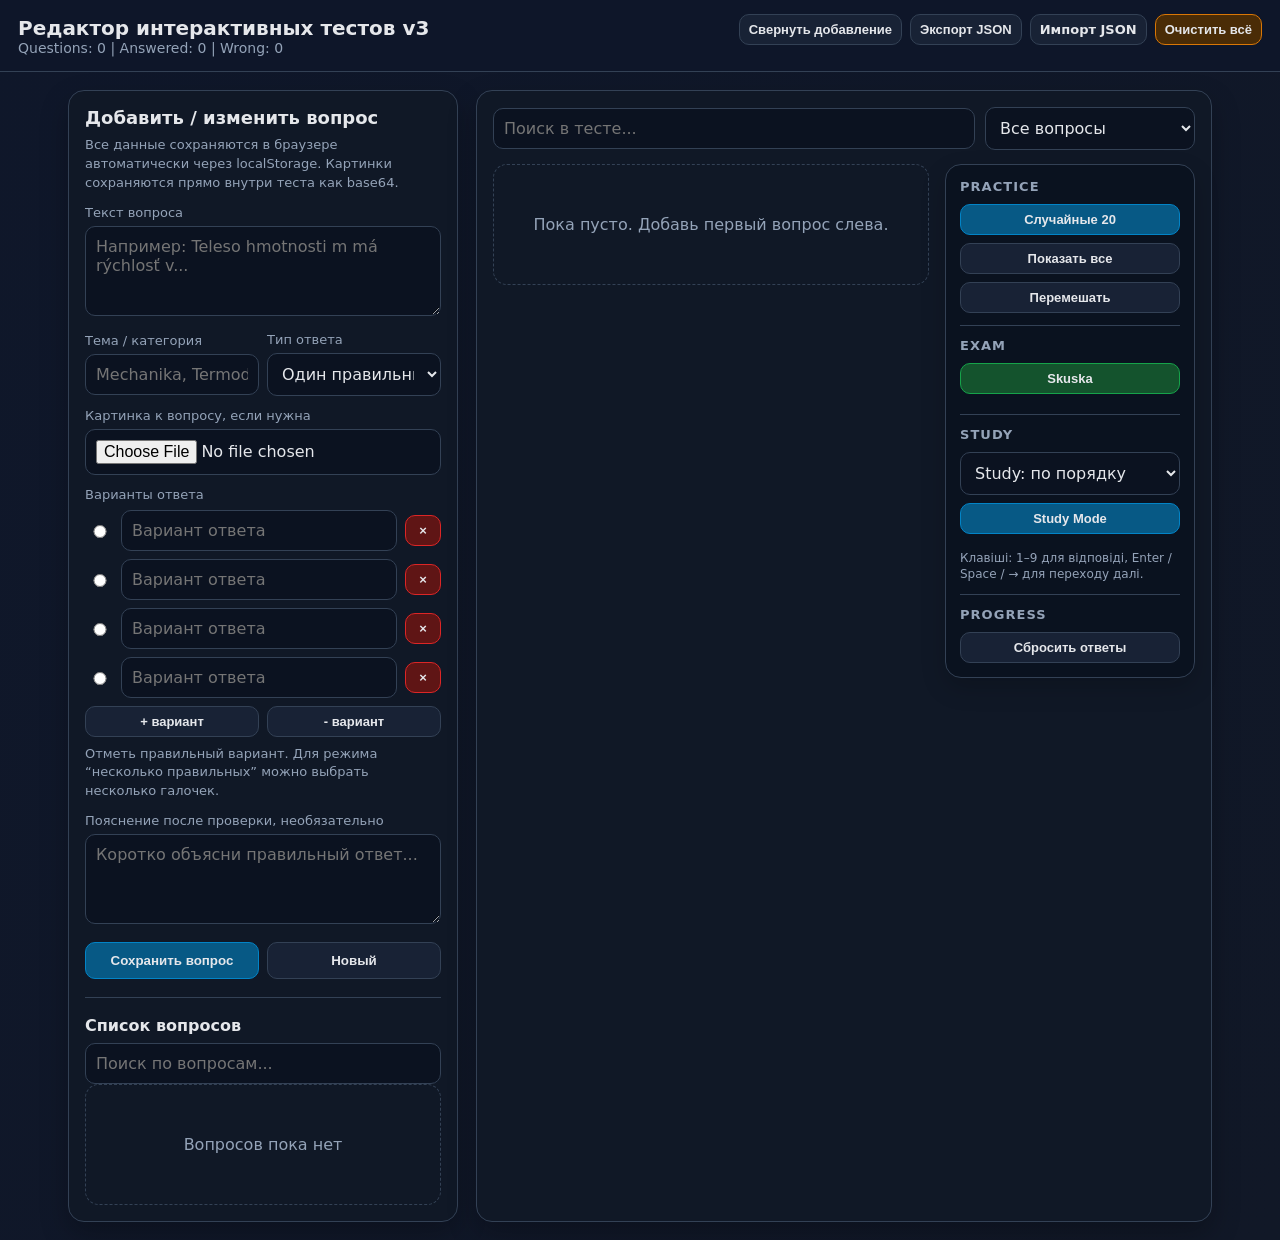
<file: index.html>
<!doctype html>
<html lang="ru">
<head>
<meta charset="utf-8" />
<meta name="viewport" content="width=device-width, initial-scale=1" />
<title>Редактор интерактивных тестов v3</title>
<style>
:root{--bg:#0f172a;--panel:#111827;--muted:#94a3b8;--text:#e5e7eb;--line:#334155;--accent:#38bdf8;--ok:#22c55e;--bad:#ef4444;--warn:#f59e0b}
*{box-sizing:border-box}body{margin:0;background:linear-gradient(120deg,#0f172a,#111827);color:var(--text);font-family:system-ui,-apple-system,Segoe UI,Roboto,Arial,sans-serif}
header{position:sticky;top:0;z-index:10;background:rgba(15,23,42,.92);backdrop-filter:blur(8px);border-bottom:1px solid var(--line);padding:14px 18px;display:flex;gap:12px;align-items:center;justify-content:space-between;flex-wrap:wrap}
h1{font-size:20px;margin:0}.stats{color:var(--muted);font-size:14px}.wrap{max-width:1180px;margin:0 auto;padding:18px;display:grid;grid-template-columns:390px 1fr;gap:18px}.card{background:rgba(17,24,39,.92);border:1px solid var(--line);border-radius:16px;padding:16px;box-shadow:0 12px 28px rgba(0,0,0,.25)}
label{display:block;font-size:13px;color:var(--muted);margin:12px 0 6px}input,textarea,select{width:100%;background:#0b1220;border:1px solid var(--line);border-radius:10px;color:var(--text);padding:10px;font:inherit}textarea{min-height:90px;resize:vertical}.row{display:flex;gap:8px;align-items:center}.row>*{flex:1}.btn{border:1px solid var(--line);background:#182235;color:var(--text);padding:10px 12px;border-radius:10px;cursor:pointer;font-weight:600}.btn:hover{border-color:var(--accent)}.btn.primary{background:#075985;border-color:#0284c7}.btn.ok{background:#14532d;border-color:#16a34a}.btn.bad{background:#5f1515;border-color:#dc2626}.btn.warn{background:#4a2c06;border-color:#d97706}.btn.small{padding:7px 9px;font-size:13px}.option{display:grid;grid-template-columns:28px 1fr 36px;gap:8px;align-items:center;margin:8px 0}.option input[type=checkbox],.option input[type=radio]{width:auto}.hint{font-size:13px;color:var(--muted);line-height:1.45}.preview-img,.q-img{max-width:100%;border:1px solid var(--line);border-radius:12px;margin-top:10px;background:#020617}.tools{display:flex;flex-wrap:wrap;gap:8px;margin-bottom:12px}.question{border:1px solid var(--line);border-radius:14px;padding:14px;margin:12px 0;background:#0b1220}.q-head{display:flex;justify-content:space-between;gap:12px;align-items:flex-start}.q-title{font-weight:700}.q-meta{font-size:12px;color:var(--muted);margin-top:4px}.answer{display:block;width:100%;text-align:left;margin:8px 0;padding:10px;border-radius:10px;border:1px solid var(--line);background:#111827;color:var(--text);cursor:pointer}.answer.selected{border-color:var(--accent);background:#0c4a6e}.answer.correct{border-color:var(--ok);background:#064e3b}.answer.wrong{border-color:var(--bad);background:#4c0519}.feedback{margin-top:10px;font-weight:700}.feedback.ok{color:var(--ok)}.feedback.bad{color:var(--bad)}.empty{text-align:center;color:var(--muted);padding:50px 10px;border:1px dashed var(--line);border-radius:14px}.list-item{padding:10px;border:1px solid var(--line);border-radius:10px;margin:8px 0;background:#0b1220;cursor:pointer}.list-item:hover{border-color:var(--accent)}.list-item.active{border-color:var(--accent);background:#0c4a6e}.hidden{display:none!important}.wrap.editor-collapsed{grid-template-columns:1fr}.wrap.editor-collapsed #editorPanel{display:none}.subset-info{font-size:13px;color:var(--warn);margin:0 0 10px}.study-progress{height:12px;background:#0b1220;border:1px solid var(--line);border-radius:999px;overflow:hidden;margin:10px 0}.study-progress-fill{height:100%;background:var(--ok);width:0%}.quiz-topbar{display:flex;gap:10px;align-items:center;margin-bottom:14px}.quiz-topbar input{flex:1;min-width:180px}.quiz-topbar select{flex:0 0 210px}.quiz-shell{display:grid;grid-template-columns:minmax(0,1fr) 250px;gap:16px;align-items:start}.quiz-area{min-width:0}.control-panel{position:sticky;top:84px;background:rgba(11,18,32,.96);border:1px solid var(--line);border-radius:16px;padding:14px;box-shadow:0 10px 24px rgba(0,0,0,.18)}.control-title{font-size:13px;text-transform:uppercase;letter-spacing:.08em;color:var(--muted);font-weight:800;margin:0 0 10px}.control-group{border-top:1px solid var(--line);padding-top:12px;margin-top:12px}.control-group:first-child{border-top:0;padding-top:0;margin-top:0}.control-panel .btn,.control-panel select{width:100%;margin:0 0 8px}.control-panel .btn:last-child,.control-panel select:last-child{margin-bottom:0}.control-help{font-size:12px;color:var(--muted);line-height:1.35;margin-top:8px}.danger{color:#fecaca}.oktxt{color:#bbf7d0}@media(max-width:1050px){.quiz-shell{grid-template-columns:1fr}.control-panel{position:static;order:-1}.control-panel .control-group{display:grid;grid-template-columns:repeat(2,minmax(0,1fr));gap:8px;border-top:1px solid var(--line);padding-top:12px}.control-panel .control-title{grid-column:1/-1}.control-panel .btn,.control-panel select{margin:0}.control-help{grid-column:1/-1}}@media(max-width:900px){.wrap{grid-template-columns:1fr}header{position:static}.quiz-topbar{flex-direction:column;align-items:stretch}.quiz-topbar select{flex:auto}.control-panel{top:auto}}@media(max-width:560px){.control-panel .control-group{grid-template-columns:1fr}}
</style>
</head>
<body>
<header>
  <div><h1>Редактор интерактивных тестов v3</h1><div class="stats" id="stats">Вопросов: 0</div></div>
  <div class="tools">
    <button class="btn small" id="toggleEditorBtn">Свернуть добавление</button>
    <button class="btn small" id="exportBtn">Экспорт JSON</button>
    <label class="btn small" for="importFile" style="margin:0">Импорт JSON</label><input id="importFile" type="file" accept="application/json" class="hidden">
    <button class="btn small warn" id="clearAllBtn">Очистить всё</button>
  </div>
</header>

<div class="wrap" id="layoutWrap">
  <section class="card" id="editorPanel">
    <h2 style="margin:0 0 8px;font-size:18px">Добавить / изменить вопрос</h2>
    <div class="hint">Все данные сохраняются в браузере автоматически через localStorage. Картинки сохраняются прямо внутри теста как base64.</div>

    <input type="hidden" id="editId">
    <label>Текст вопроса</label>
    <textarea id="questionText" placeholder="Например: Teleso hmotnosti m má rýchlosť v..."></textarea>

    <div class="row">
      <div><label>Тема / категория</label><input id="category" placeholder="Mechanika, Termodynamika..."></div>
      <div><label>Тип ответа</label><select id="answerType"><option value="single">Один правильный</option><option value="multiple">Несколько правильных</option></select></div>
    </div>

    <label>Картинка к вопросу, если нужна</label>
    <input id="imageInput" type="file" accept="image/*">
    <img id="imagePreview" class="preview-img hidden" alt="preview">
    <button class="btn small bad hidden" id="removeImageBtn" type="button">Удалить картинку</button>

    <label>Варианты ответа</label>
    <div id="optionsBox"></div>
    <div class="row">
      <button class="btn small" id="addOptionBtn" type="button">+ вариант</button>
      <button class="btn small" id="removeOptionBtn" type="button">- вариант</button>
    </div>
    <div class="hint" style="margin-top:8px">Отметь правильный вариант. Для режима “несколько правильных” можно выбрать несколько галочек.</div>

    <label>Пояснение после проверки, необязательно</label>
    <textarea id="explanation" placeholder="Коротко объясни правильный ответ..."></textarea>

    <div class="row" style="margin-top:14px">
      <button class="btn primary" id="saveBtn" type="button">Сохранить вопрос</button>
      <button class="btn" id="resetFormBtn" type="button">Новый</button>
    </div>
    <div id="formMsg" class="hint" style="margin-top:10px"></div>

    <hr style="border:0;border-top:1px solid var(--line);margin:18px 0">
    <h3 style="margin:0 0 8px;font-size:16px">Список вопросов</h3>
    <input id="listSearch" placeholder="Поиск по вопросам...">
    <div id="questionList"></div>
  </section>

  <main class="card">
    <div class="quiz-topbar">
      <input id="search" placeholder="Поиск в тесте...">
      <select id="mode"><option value="all">Все вопросы</option><option value="images">Только с картинками</option><option value="unanswered">Без ответа</option><option value="wrong">Ошибки</option></select>
    </div>

    <div class="quiz-shell">
      <section class="quiz-area">
        <div id="subsetInfo" class="subset-info hidden"></div>
        <div id="quiz"></div>
      </section>

      <aside class="control-panel" aria-label="Панель управления тестом">
        <div class="control-group">
          <div class="control-title">Practice</div>
          <button class="btn small primary" id="random20Btn">Случайные 20</button>
          <button class="btn small" id="showAllBtn">Показать все</button>
          <button class="btn small" id="shuffleBtn">Перемешать</button>
        </div>

        <div class="control-group">
          <div class="control-title">Exam</div>
          <button class="btn small ok" id="examBtn">Skuska</button>
          <button class="btn small bad hidden" id="finishExamBtn">Завершить скушку</button>
        </div>

        <div class="control-group">
          <div class="control-title">Study</div>
          <select id="studyOrder"><option value="order">Study: по порядку</option><option value="random">Study: рандом</option></select>
          <button class="btn small primary" id="studyBtn">Study Mode</button>
          <button class="btn small bad hidden" id="exitStudyBtn">Выйти из Study</button>
          <div class="control-help">Клавіші: 1–9 для відповіді, Enter / Space / → для переходу далі.</div>
        </div>

        <div class="control-group">
          <div class="control-title">Progress</div>
          <button class="btn small" id="resetProgressBtn">Сбросить ответы</button>
        </div>
      </aside>
    </div>
  </main>
</div>

<script>
const STORAGE_KEY='customQuizBuilder_v1';
const STUDY_STORAGE_KEY='customQuizBuilder_study_v1';
let state={questions:[], progress:{}};
let imageData='';
let order=[];
let randomSubset=null;
let optionOrder={};
let examMode=false;
let examFinished=false;
let examIds=[];
let examProgress={};
let examEndTime=0;
let examTimer=null;
let studyMode=false;
let studyIds=[];
let studyBlocks=[];
let studyBlockIndex=0;
let studyQueue=[];
let studyRetry=[];
let studyCurrentId=null;
let studySelected={};
let studyAnsweredWrong=false;
let studyAnswered=false;
let studyLastCorrect=false;
let studyFinished=false;
let studyMastered=new Set();
const $=id=>document.getElementById(id);
function uid(){return 'q_'+Date.now().toString(36)+'_'+Math.random().toString(36).slice(2,8)}
function saveState(){localStorage.setItem(STORAGE_KEY,JSON.stringify(state));updateStats();}
function loadState(){try{const raw=localStorage.getItem(STORAGE_KEY);if(raw)state=JSON.parse(raw)}catch(e){state={questions:[],progress:{}}}}
function esc(s){return String(s||'').replace(/[&<>"']/g,m=>({'&':'&amp;','<':'&lt;','>':'&gt;','"':'&quot;',"'":'&#39;'}[m]))}
function updateStats(){const total=state.questions.length;const answered=Object.keys(state.progress||{}).length;const wrong=Object.values(state.progress||{}).filter(p=>p&&p.correct===false).length;$('stats').textContent=`Questions: ${total} | Answered: ${answered} | Wrong: ${wrong}`}
function initOptions(n=4){$('optionsBox').innerHTML='';for(let i=0;i<n;i++)addOption('',false)}
function addOption(text='',checked=false){const type=$('answerType').value==='single'?'radio':'checkbox';const name='correctOption';const div=document.createElement('div');div.className='option';div.innerHTML=`<input type="${type}" name="${name}" ${checked?'checked':''}><input class="optText" placeholder="Вариант ответа" value="${esc(text)}"><button class="btn small bad" type="button">×</button>`;div.querySelector('button').onclick=()=>{if($('optionsBox').children.length>2)div.remove()};$('optionsBox').appendChild(div)}
function rebuildCorrectInputs(){const old=[...document.querySelectorAll('#optionsBox .option')].map(o=>({text:o.querySelector('.optText').value,checked:o.querySelector('input[type=radio],input[type=checkbox]').checked}));$('optionsBox').innerHTML='';old.forEach((o,i)=>addOption(o.text,$('answerType').value==='single'? (old.findIndex(x=>x.checked)===i):o.checked));}
$('answerType').addEventListener('change',rebuildCorrectInputs);
$('addOptionBtn').onclick=()=>addOption();
$('removeOptionBtn').onclick=()=>{if($('optionsBox').children.length>2)$('optionsBox').lastElementChild.remove()};
$('imageInput').onchange=e=>{const file=e.target.files[0];if(!file)return;const reader=new FileReader();reader.onload=()=>{imageData=reader.result;$('imagePreview').src=imageData;$('imagePreview').classList.remove('hidden');$('removeImageBtn').classList.remove('hidden')};reader.readAsDataURL(file)};
$('removeImageBtn').onclick=()=>{imageData='';$('imageInput').value='';$('imagePreview').src='';$('imagePreview').classList.add('hidden');$('removeImageBtn').classList.add('hidden')};
function resetForm(){ $('editId').value=''; $('questionText').value=''; $('category').value=''; $('answerType').value='single'; $('explanation').value=''; imageData=''; $('imageInput').value=''; $('imagePreview').classList.add('hidden'); $('removeImageBtn').classList.add('hidden'); initOptions(4); $('formMsg').textContent='';}
$('resetFormBtn').onclick=resetForm;
function collectForm(){const text=$('questionText').value.trim();const options=[...document.querySelectorAll('#optionsBox .option')].map((o,i)=>({text:o.querySelector('.optText').value.trim(),correct:o.querySelector('input[type=radio],input[type=checkbox]').checked})).filter(o=>o.text);const correctCount=options.filter(o=>o.correct).length;if(!text)return {error:'Напиши текст вопроса.'};if(options.length<2)return {error:'Минимум 2 варианта ответа.'};if(correctCount<1)return {error:'Отметь хотя бы один правильный ответ.'};if($('answerType').value==='single'&&correctCount!==1)return {error:'Для режима одного ответа должен быть ровно 1 правильный вариант.'};return {id:$('editId').value||uid(),text,category:$('category').value.trim(),type:$('answerType').value,image:imageData,options,explanation:$('explanation').value.trim()}}
$('saveBtn').onclick=()=>{const q=collectForm();if(q.error){$('formMsg').innerHTML='<span class="danger">'+esc(q.error)+'</span>';return}const idx=state.questions.findIndex(x=>x.id===q.id);if(idx>=0)state.questions[idx]=q;else state.questions.push(q);saveState();resetForm();renderAll();$('formMsg').innerHTML='<span class="oktxt">Сохранено.</span>'};
function editQuestion(id){const q=state.questions.find(x=>x.id===id);if(!q)return;$('editId').value=q.id;$('questionText').value=q.text;$('category').value=q.category||'';$('answerType').value=q.type||'single';$('explanation').value=q.explanation||'';imageData=q.image||'';if(imageData){$('imagePreview').src=imageData;$('imagePreview').classList.remove('hidden');$('removeImageBtn').classList.remove('hidden')}else{$('imagePreview').classList.add('hidden');$('removeImageBtn').classList.add('hidden')}$('optionsBox').innerHTML='';q.options.forEach(o=>addOption(o.text,o.correct));window.scrollTo({top:0,behavior:'smooth'})}
function deleteQuestion(id){if(!confirm('Удалить вопрос?'))return;state.questions=state.questions.filter(q=>q.id!==id);delete state.progress[id];saveState();renderAll()}
function renderList(){const term=$('listSearch').value.toLowerCase().trim();let arr=state.questions.filter(q=>!term||q.text.toLowerCase().includes(term)||(q.category||'').toLowerCase().includes(term));$('questionList').innerHTML=arr.length?arr.map((q,i)=>`<div class="list-item ${$('editId').value===q.id?'active':''}" onclick="editQuestion('${q.id}')"><b>${i+1}. ${esc(q.text).slice(0,70)}${q.text.length>70?'...':''}</b><div class="q-meta">${esc(q.category||'Без категории')} · ${q.type==='multiple'?'несколько':'один'} ответ · ${q.image?'с картинкой':'без картинки'}</div><button class="btn small bad" onclick="event.stopPropagation();deleteQuestion('${q.id}')">Удалить</button></div>`).join(''):'<div class="empty">Вопросов пока нет</div>'}
$('listSearch').oninput=renderList;
function filteredQuestions(){const term=$('search').value.toLowerCase().trim();const mode=$('mode').value;let arr=[...state.questions];if(randomSubset)arr=arr.filter(q=>randomSubset.includes(q.id));if(order.length){const pos=new Map(order.map((id,i)=>[id,i]));arr.sort((a,b)=>(pos.get(a.id)??999999)-(pos.get(b.id)??999999))}if(term)arr=arr.filter(q=>q.text.toLowerCase().includes(term)||(q.category||'').toLowerCase().includes(term)||q.options.some(o=>o.text.toLowerCase().includes(term)));if(mode==='images')arr=arr.filter(q=>q.image);if(mode==='unanswered')arr=arr.filter(q=>!state.progress[q.id]);if(mode==='wrong')arr=arr.filter(q=>state.progress[q.id]&&state.progress[q.id].correct===false);return arr}
function isCorrect(q,selected){const good=q.options.map((o,i)=>o.correct?i:null).filter(i=>i!==null).sort().join(',');const got=[...selected].sort().join(',');return good===got}
function shuffledIndexes(length){return Array.from({length},(_,i)=>i).sort(()=>Math.random()-.5)}
function shuffleOptionsFor(ids){optionOrder={};ids.forEach(id=>{const q=state.questions.find(x=>x.id===id);if(q)optionOrder[id]=shuffledIndexes(q.options.length)})}


function stopExam(){
  examMode=false;examFinished=false;examIds=[];examProgress={};
  if(examTimer)clearInterval(examTimer);
  $('finishExamBtn').classList.add('hidden');
  $('examBtn').textContent='Skuska';
}
function stopStudy(){
  if(studyMode&&!studyFinished)saveStudySession();
  studyMode=false;
  $('exitStudyBtn').classList.add('hidden');
}
function clearStudySession(){localStorage.removeItem(STUDY_STORAGE_KEY)}
function saveStudySession(){
  if(!studyIds.length||studyFinished)return;
  const data={
    studyIds,studyBlocks,studyBlockIndex,studyQueue,studyRetry,studyCurrentId,studySelected,
    studyAnsweredWrong,studyAnswered,studyLastCorrect,studyMastered:[...studyMastered],optionOrder,
    orderValue:$('studyOrder')?$('studyOrder').value:'order',savedAt:Date.now()
  };
  localStorage.setItem(STUDY_STORAGE_KEY,JSON.stringify(data));
}
function loadStudySession(){
  try{
    const raw=localStorage.getItem(STUDY_STORAGE_KEY);if(!raw)return false;
    const data=JSON.parse(raw);
    if(!data.studyIds||!data.studyIds.length)return false;
    const existing=new Set(state.questions.map(q=>q.id));
    if(!data.studyIds.every(id=>existing.has(id)))return false;
    studyIds=data.studyIds||[];studyBlocks=data.studyBlocks||chunk(studyIds,7);studyBlockIndex=data.studyBlockIndex||0;
    studyQueue=data.studyQueue||[];studyRetry=data.studyRetry||[];studyCurrentId=data.studyCurrentId||null;studySelected=data.studySelected||{};
    studyAnsweredWrong=!!data.studyAnsweredWrong;studyAnswered=!!data.studyAnswered;studyLastCorrect=!!data.studyLastCorrect;studyFinished=false;
    studyMastered=new Set(data.studyMastered||[]);optionOrder=data.optionOrder||{};
    if($('studyOrder')&&data.orderValue)$('studyOrder').value=data.orderValue;
    return true;
  }catch(e){return false}
}
function resetStudyVars(){
  studyMode=false;studyIds=[];studyBlocks=[];studyBlockIndex=0;studyQueue=[];studyRetry=[];studyCurrentId=null;studySelected={};
  studyAnsweredWrong=false;studyAnswered=false;studyLastCorrect=false;studyFinished=false;studyMastered=new Set();
}
function chunk(arr,size){const out=[];for(let i=0;i<arr.length;i+=size)out.push(arr.slice(i,i+size));return out}
function startStudy(forceNew=false){
  if(!state.questions.length){alert('Сначала добавь вопросы.');return}
  stopExam();
  randomSubset=null;order=[];
  if(!forceNew&&loadStudySession()){
    studyMode=true;studyFinished=false;$('search').value='';$('mode').value='all';$('exitStudyBtn').classList.remove('hidden');renderQuiz();return;
  }
  clearStudySession();optionOrder={};
  const base=state.questions.map(q=>q.id);
  studyIds=$('studyOrder').value==='random'?[...base].sort(()=>Math.random()-.5):base;
  studyBlocks=chunk(studyIds,7);
  studyBlockIndex=0;
  studyMastered=new Set();
  studySelected={};
  studyAnsweredWrong=false;studyAnswered=false;studyLastCorrect=false;studyFinished=false;
  studyMode=true;
  $('search').value='';
  $('mode').value='all';
  $('exitStudyBtn').classList.remove('hidden');
  startStudyBlock();
}
function startStudyBlock(){
  studyQueue=[...(studyBlocks[studyBlockIndex]||[])];
  studyRetry=[];
  nextStudyQuestion();
}
function nextStudyQuestion(){
  if(!studyMode)return;
  if(studyCurrentId&&studyAnswered&&studyLastCorrect)studyMastered.add(studyCurrentId);
  if(studyQueue.length===0){
    if(studyRetry.length>0){studyQueue=[...studyRetry];studyRetry=[];}
    else{
      studyBlockIndex++;
      if(studyBlockIndex>=studyBlocks.length){renderStudyFinished();return}
      startStudyBlock();return;
    }
  }
  studyCurrentId=studyQueue.shift();
  const q=state.questions.find(x=>x.id===studyCurrentId);
  if(q&&!optionOrder[q.id])optionOrder[q.id]=shuffledIndexes(q.options.length);
  studySelected[studyCurrentId]=[];
  studyAnsweredWrong=false;studyAnswered=false;studyLastCorrect=false;
  saveStudySession();
  renderQuiz();
}
function chooseStudy(qid,idx){
  const q=state.questions.find(x=>x.id===qid);if(!q||studyAnswered)return;
  let selected=new Set(studySelected[qid]||[]);
  if(q.type==='single'){
    selected=new Set([idx]);studySelected[qid]=[...selected];
    studyLastCorrect=isCorrect(q,selected);studyAnswered=true;studyAnsweredWrong=!studyLastCorrect;
    if(!studyLastCorrect&&!studyRetry.includes(qid))studyRetry.push(qid);
    saveStudySession();renderQuiz();
  }else{
    selected.has(idx)?selected.delete(idx):selected.add(idx);
    studySelected[qid]=[...selected];saveStudySession();renderQuiz();
  }
}
function checkStudyMultiple(qid){
  const q=state.questions.find(x=>x.id===qid);if(!q||studyAnswered)return;
  const selected=new Set(studySelected[qid]||[]);
  if(selected.size===0){alert('Выбери хотя бы один вариант.');return}
  studyLastCorrect=isCorrect(q,selected);studyAnswered=true;studyAnsweredWrong=!studyLastCorrect;
  if(!studyLastCorrect&&!studyRetry.includes(qid))studyRetry.push(qid);
  saveStudySession();renderQuiz();
}
function renderStudyFinished(){
  studyFinished=true;clearStudySession();
  $('subsetInfo').classList.remove('hidden');
  $('subsetInfo').innerHTML=`Study Mode finished: 100% mastered (${studyIds.length}/${studyIds.length}).`;
  $('quiz').innerHTML=`<div class="question"><div class="q-title">Готово ✅</div><div class="q-meta">Все вопросы пройдены правильно. Ошибочные вопросы внутри каждого блока повторялись до правильного ответа.</div><button class="btn small primary" onclick="startStudy(true)">Начать заново</button> <button class="btn small" onclick="showAllNormal()">Вернуться к тесту</button></div>`;
}
function renderStudy(){
  const q=state.questions.find(x=>x.id===studyCurrentId);
  if(!q){renderStudyFinished();return}
  const mastered=studyMastered.size;
  const percent=studyIds.length?Math.round(mastered/studyIds.length*100):0;
  const blockTotal=studyBlocks[studyBlockIndex]?.length||0;
  const blockDone=blockTotal-studyQueue.length-(studyCurrentId?1:0);
  $('subsetInfo').classList.remove('hidden');
  $('subsetInfo').innerHTML=`Study Mode · Block ${studyBlockIndex+1}/${studyBlocks.length} · progress ${percent}% (${mastered}/${studyIds.length})<div class="study-progress"><div class="study-progress-fill" style="width:${percent}%"></div></div>`;
  const selected=new Set(studySelected[q.id]||[]);
  const checked=studyAnswered;
  const optionButtons=(optionOrder[q.id]||q.options.map((_,i)=>i)).map(i=>{
    const o=q.options[i];
    let cls='answer';
    if(selected.has(i))cls+=' selected';
    if(checked&&o.correct)cls+=' correct';
    if(checked&&selected.has(i)&&!o.correct)cls+=' wrong';
    return `<button class="${cls}" onclick="chooseStudy('${q.id}',${i})" ${checked?'disabled style="cursor:default"':''}>${q.type==='multiple'?(selected.has(i)?'☑':'☐'):(selected.has(i)?'◉':'○')} ${esc(o.text)}</button>`;
  }).join('');
  const correctTexts=q.options.filter(o=>o.correct).map(o=>esc(o.text)).join('; ');
  $('quiz').innerHTML=`<article class="question"><div class="q-head"><div><div class="q-title">${esc(q.text)}</div><div class="q-meta">Question in block: ${Math.min(blockDone+1,blockTotal)}/${blockTotal} · ${q.type==='multiple'?'multiple correct':'one correct'}</div></div></div>${q.image?`<img class="q-img" src="${q.image}" alt="question image">`:''}<div>${optionButtons}</div>${q.type==='multiple'&&!checked?`<button class="btn small ok" onclick="checkStudyMultiple('${q.id}')">Проверить выбранные</button>`:''}${checked?`<div class="feedback ${studyLastCorrect?'ok':'bad'}">${studyLastCorrect?'Правильно ✅':'Неправильно ❌ Правильный ответ: '+correctTexts}</div>${q.explanation?`<div class="hint">${esc(q.explanation)}</div>`:''}<button class="btn small primary" onclick="nextStudyQuestion()">Следующий вопрос →</button><div class="hint" style="margin-top:8px">Можна натиснути Enter, Space або →</div>`:''}</article>`;
  updateStats();
}
function showAllNormal(){
  stopStudy();stopExam();randomSubset=null;order=[];optionOrder={};$('search').value='';$('mode').value='all';renderQuiz();
}

function formatTime(ms){
  const total=Math.max(0,Math.ceil(ms/1000));
  const m=Math.floor(total/60);
  const sec=total%60;
  return `${String(m).padStart(2,'0')}:${String(sec).padStart(2,'0')}`;
}
function updateExamTimer(){
  if(!examMode||examFinished)return;
  const left=examEndTime-Date.now();
  $('subsetInfo').classList.remove('hidden');
  $('subsetInfo').innerHTML=`Skuska start: 20 questions · time left: ${formatTime(left)}. Result will be available only at the end.`;
  if(left<=0)finishExam(true);
}
function startExam(){
  stopStudy();
  if(!state.questions.length){alert('Сначала добавь вопросы.');return}
  const ids=state.questions.map(q=>q.id).sort(()=>Math.random()-.5).slice(0,Math.min(20,state.questions.length));
  examMode=true;
  examFinished=false;
  examIds=ids;
  examProgress={};
  randomSubset=ids;
  order=[...ids].sort(()=>Math.random()-.5);
  shuffleOptionsFor(ids);
  examEndTime=Date.now()+40*60*1000;
  $('search').value='';
  $('mode').value='all';
  $('finishExamBtn').classList.remove('hidden');
  $('examBtn').textContent='New Skuska';
  if(examTimer)clearInterval(examTimer);
  examTimer=setInterval(updateExamTimer,1000);
  updateExamTimer();
  renderQuiz();
}
function finishExam(auto=false){
  if(!examMode||examFinished)return;
  examFinished=true;
  if(examTimer)clearInterval(examTimer);
  examIds.forEach(id=>{
    const q=state.questions.find(x=>x.id===id);
    const selected=new Set((examProgress[id]&&examProgress[id].selected)||[]);
    examProgress[id]={selected:[...selected],correct:q?isCorrect(q,selected):false};
  });
  $('finishExamBtn').classList.add('hidden');
  $('examBtn').textContent='Skuska';
  renderQuiz();
  const correct=Object.values(examProgress).filter(p=>p.correct).length;
  $('subsetInfo').classList.remove('hidden');
  $('subsetInfo').innerHTML=`${auto?'Time is up. ':''}Exam finished: ${correct} out of ${examIds.length} correct. See below for correct answers and mistakes.`;
}

function choose(qid,idx){
  const q=state.questions.find(x=>x.id===qid);
  if(!q)return;

  if(examMode&&!examFinished){
    let selected=new Set((examProgress[qid]&&examProgress[qid].selected)||[]);
    if(q.type==='single')selected=new Set([idx]);
    else selected.has(idx)?selected.delete(idx):selected.add(idx);
    examProgress[qid]={selected:[...selected]};
    renderQuiz();
    return;
  }

  let selected=new Set((state.progress[qid]&&state.progress[qid].selected)||[]);

  if(q.type==='single'){
    selected=new Set([idx]);
    state.progress[qid]={selected:[...selected],correct:isCorrect(q,selected)};
  }else{
    selected.has(idx)?selected.delete(idx):selected.add(idx);
    // Для вопросов с несколькими правильными ответами выбор НЕ проверяется автоматически.
    // Проверка запускается только кнопкой «Проверить выбранные».
    state.progress[qid]={selected:[...selected]};
  }

  saveState();
  renderQuiz();
}
function checkMultiple(qid){
  if(examMode&&!examFinished)return;
  const q=state.questions.find(x=>x.id===qid);
  if(!q)return;
  let selected=new Set((state.progress[qid]&&state.progress[qid].selected)||[]);
  if(selected.size===0){
    alert('Выбери хотя бы один вариант.');
    return;
  }
  state.progress[qid]={selected:[...selected],correct:isCorrect(q,selected)};
  saveState();
  renderQuiz();
}
function renderQuiz(){
  if(studyMode){renderStudy();return}
  const arr=filteredQuestions();
  if(examMode&&!examFinished)updateExamTimer();
  else if(!examMode){
    $('subsetInfo').classList.toggle('hidden',!randomSubset);
    $('subsetInfo').textContent=randomSubset?`Активен случайный тест: ${randomSubset.length} вопросов из ${state.questions.length}.`:'';
  }
  if(!arr.length){$('quiz').innerHTML='<div class="empty">Пока пусто. Добавь первый вопрос слева.</div>';updateStats();return}
  $('quiz').innerHTML=arr.map((q,n)=>{
    const p=examMode?(examProgress[q.id]||{}):state.progress[q.id];
    const selected=new Set((p&&p.selected)||[]);
    const checked=examMode?examFinished:(p&&typeof p.correct==='boolean');
    const editButtons=examMode?'':`<div class="row" style="flex:0 0 auto"><button class="btn small" onclick="editQuestion('${q.id}')">Ред.</button><button class="btn small bad" onclick="deleteQuestion('${q.id}')">Удал.</button></div>`;
    const optionButtons=(optionOrder[q.id]||q.options.map((_,i)=>i)).map(i=>{
      const o=q.options[i];
      let cls='answer';
      if(selected.has(i))cls+=' selected';
      if(checked&&o.correct)cls+=' correct';
      if(checked&&selected.has(i)&&!o.correct)cls+=' wrong';
      return `<button class="${cls}" onclick="choose('${q.id}',${i})">${q.type==='multiple'?(selected.has(i)?'☑':'☐'):(selected.has(i)?'◉':'○')} ${esc(o.text)}</button>`;
    }).join('');
    const multipleCheck=(!examMode&&q.type==='multiple')?`<button class="btn small ok" onclick="checkMultiple('${q.id}')">Проверить выбранные</button>`:'';
    const feedback=checked?`<div class="feedback ${p.correct?'ok':'bad'}">${p.correct?'Correct':'Wrong'}</div>`:'';
    const explanation=checked&&q.explanation?`<div class="hint">${esc(q.explanation)}</div>`:'';
    return `<article class="question"><div class="q-head"><div><div class="q-title">${n+1}. ${esc(q.text)}</div><div class="q-meta">${esc(q.category||'No category')} · ${q.type==='multiple'?'multiple correct':'one correct'}${q.image?' · image':''}</div></div>${editButtons}</div>${q.image?`<img class="q-img" src="${q.image}" alt="question image">`:''}<div>${optionButtons}</div>${multipleCheck}${feedback}${explanation}</article>`;
  }).join('');
  if(examMode&&examFinished){
    const correct=Object.values(examProgress).filter(p=>p.correct).length;
    $('quiz').innerHTML=`<div class="question"><div class="q-title">Skuska Result: ${correct} / ${examIds.length}</div><div class="q-meta">Green indicates correct answers, red indicates your mistakes.</div></div>`+$('quiz').innerHTML;
  }
  updateStats();
}
function renderAll(){renderList();renderQuiz();updateStats()}
$('search').oninput=renderQuiz;$('mode').onchange=renderQuiz;

$('random20Btn').onclick=()=>{
  if(!state.questions.length){alert('Сначала добавь вопросы.');return}
  const ids=state.questions.map(q=>q.id).sort(()=>Math.random()-.5).slice(0,Math.min(20,state.questions.length));
  randomSubset=ids;
  order=[...ids].sort(()=>Math.random()-.5);
  shuffleOptionsFor(ids);
  $('search').value='';
  $('mode').value='all';
  renderQuiz();
};
$('showAllBtn').onclick=showAllNormal;
$('toggleEditorBtn').onclick=()=>{
  const wrap=$('layoutWrap');
  const collapsed=wrap.classList.toggle('editor-collapsed');
  $('toggleEditorBtn').textContent=collapsed?'Show addition':'Collapse addition';
};
$('shuffleBtn').onclick=()=>{const base=randomSubset||state.questions.map(q=>q.id);order=[...base].sort(()=>Math.random()-.5);shuffleOptionsFor(base);renderQuiz()};
$('examBtn').onclick=startExam;
$('studyBtn').onclick=()=>startStudy(false);
$('exitStudyBtn').onclick=showAllNormal;
$('finishExamBtn').onclick=()=>finishExam(false);
$('resetProgressBtn').onclick=()=>{if(confirm('Сбросить все ответы?')){state.progress={};saveState();renderQuiz()}};
$('clearAllBtn').onclick=()=>{if(confirm('Удалить все вопросы и ответы?')){state={questions:[],progress:{}};order=[];randomSubset=null;optionOrder={};examMode=false;examFinished=false;examIds=[];examProgress={};clearStudySession();resetStudyVars();$('exitStudyBtn').classList.add('hidden');if(examTimer)clearInterval(examTimer);saveState();resetForm();renderAll()}};
$('exportBtn').onclick=()=>{const blob=new Blob([JSON.stringify(state.questions,null,2)],{type:'application/json'});const a=document.createElement('a');a.href=URL.createObjectURL(blob);a.download='my_questions.json';a.click();URL.revokeObjectURL(a.href)};
$('importFile').onchange=e=>{const f=e.target.files[0];if(!f)return;const reader=new FileReader();reader.onload=()=>{try{const data=JSON.parse(reader.result);const qs=Array.isArray(data)?data:(data.questions||[]);if(!Array.isArray(qs))throw new Error('bad');const cleaned=qs.map(q=>({...q,id:q.id||uid(),options:(q.options||[]).filter(o=>o.text)})).filter(q=>q.text&&q.options&&q.options.length>=2);state.questions=cleaned;state.progress={};randomSubset=null;order=[];optionOrder={};clearStudySession();resetStudyVars();saveState();resetForm();renderAll();alert('Импортировано вопросов: '+cleaned.length)}catch(err){alert('Не удалось импортировать JSON.')}};reader.readAsText(f)};
window.editQuestion=editQuestion;window.deleteQuestion=deleteQuestion;window.choose=choose;window.checkMultiple=checkMultiple;window.startExam=startExam;window.finishExam=finishExam;window.startStudy=startStudy;window.chooseStudy=chooseStudy;window.checkStudyMultiple=checkStudyMultiple;window.nextStudyQuestion=nextStudyQuestion;window.showAllNormal=showAllNormal;
document.addEventListener('keydown',e=>{
  if(!studyMode)return;
  const tag=(e.target&&e.target.tagName||'').toLowerCase();
  if(['input','textarea','select'].includes(tag))return;
  const q=state.questions.find(x=>x.id===studyCurrentId);
  if(!q)return;
  if(studyAnswered&&['Enter',' ','ArrowRight','ArrowDown'].includes(e.key)){e.preventDefault();nextStudyQuestion();return}
  if(!studyAnswered&&/^[1-9]$/.test(e.key)){
    const pos=Number(e.key)-1;
    const displayed=optionOrder[q.id]||q.options.map((_,i)=>i);
    if(pos<displayed.length){e.preventDefault();chooseStudy(q.id,displayed[pos]);}
    return;
  }
  if(!studyAnswered&&q.type==='multiple'&&['Enter',' '].includes(e.key)){e.preventDefault();checkStudyMultiple(q.id);}
});
loadState();initOptions(4);renderAll();
</script>
</body>
</html>
</file>
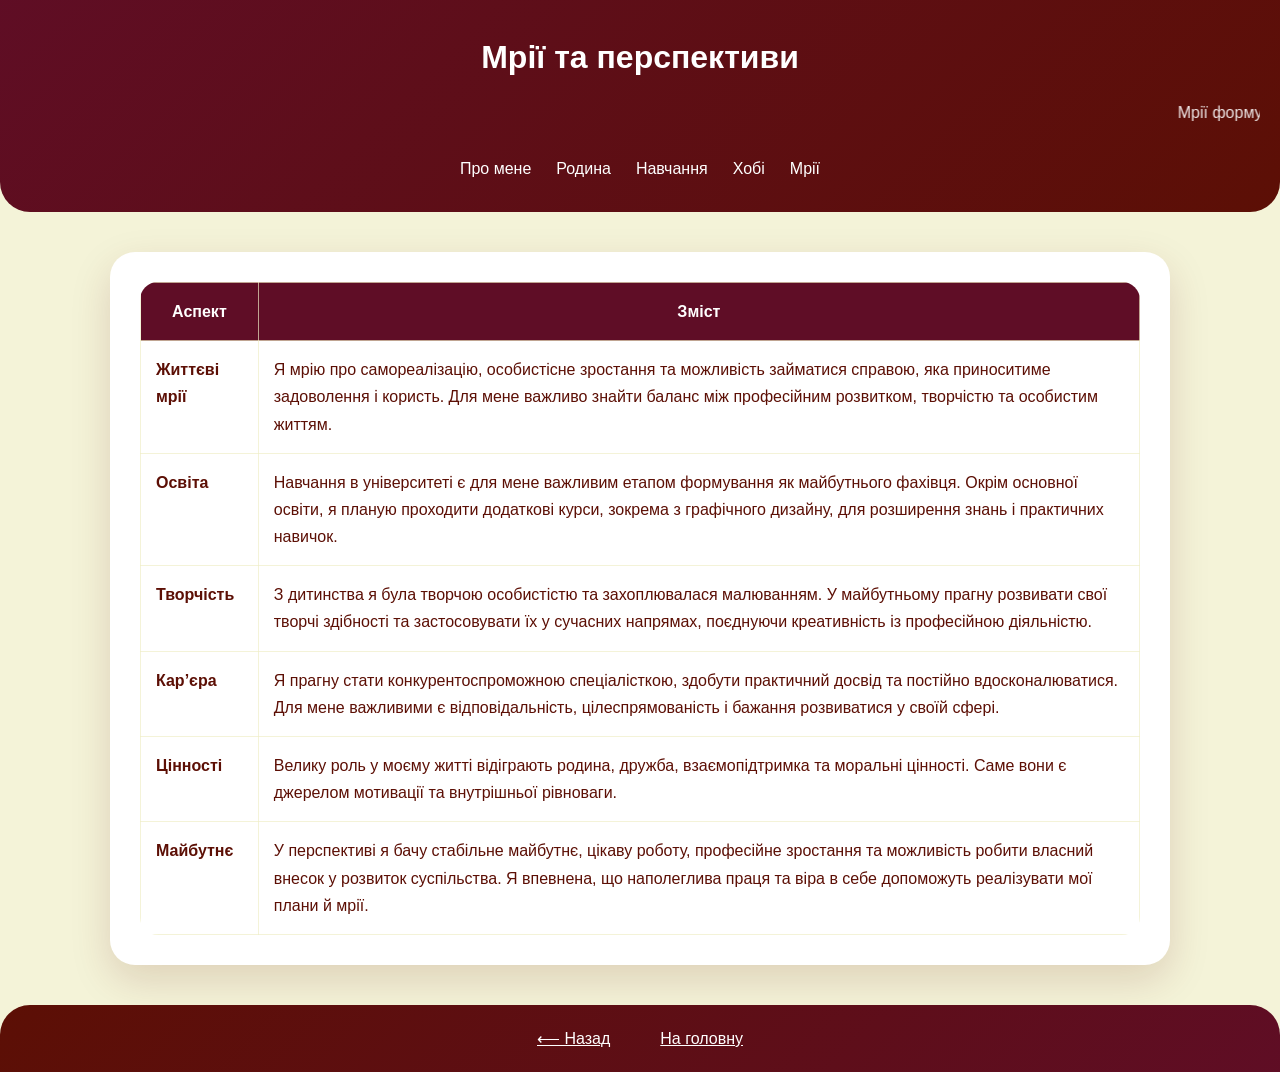
<file: dreams.html>
<!doctype html>
<html lang="uk">
<head>
    <meta charset="utf-8">
    <title>Мрії та плани</title>
    <link rel="stylesheet" href="css/style.css">
</head>
<body>

<header>
    <h1>Мрії та перспективи</h1>
    <marquee>Мрії формують майбутнє</marquee>
    <nav>
        <ul>
            <li><a href="index.html">Про мене</a></li>
            <li><a href="family.html">Родина</a></li>
            <li><a href="education.html">Навчання</a></li>
            <li><a href="hobbies.html">Хобі</a></li>
            <li><a href="dreams.html">Мрії</a></li>
        </ul>
    </nav>
</header>

<main>
    <section>
        <table>
            <tr><th>Аспект</th><th>Зміст</th></tr>
            <tr><td><b>Життєві мрії</b></td><td>Я мрію про самореалізацію, особистісне зростання та можливість займатися справою, яка приноситиме задоволення і користь. Для мене важливо знайти баланс між професійним розвитком, творчістю та особистим життям.</td></tr>
            <tr><td><b>Освіта</b></td><td>Навчання в університеті є для мене важливим етапом формування як майбутнього фахівця. Окрім основної освіти, я планую проходити додаткові курси, зокрема з графічного дизайну, для розширення знань і практичних навичок.</td></tr>
            <tr><td><b>Творчість</b></td><td>З дитинства я була творчою особистістю та захоплювалася малюванням. У майбутньому прагну розвивати свої творчі здібності та застосовувати їх у сучасних напрямах, поєднуючи креативність із професійною діяльністю.</td></tr>
            <tr><td><b>Кар’єра</b></td><td>Я прагну стати конкурентоспроможною спеціалісткою, здобути практичний досвід та постійно вдосконалюватися. Для мене важливими є відповідальність, цілеспрямованість і бажання розвиватися у своїй сфері.</td></tr>
            <tr><td><b>Цінності</b></td><td>Велику роль у моєму житті відіграють родина, дружба, взаємопідтримка та моральні цінності. Саме вони є джерелом мотивації та внутрішньої рівноваги.</td></tr>
            <tr><td><b>Майбутнє</b></td><td>У перспективі я бачу стабільне майбутнє, цікаву роботу, професійне зростання та можливість робити власний внесок у розвиток суспільства. Я впевнена, що наполеглива праця та віра в себе допоможуть реалізувати мої плани й мрії.</td></tr>
        </table>
    </section>
</main>
<footer><a href="hobbies.html">⟵ Назад</a><a href="index.html">На головну</a></footer>
</body>
</html>
</file>
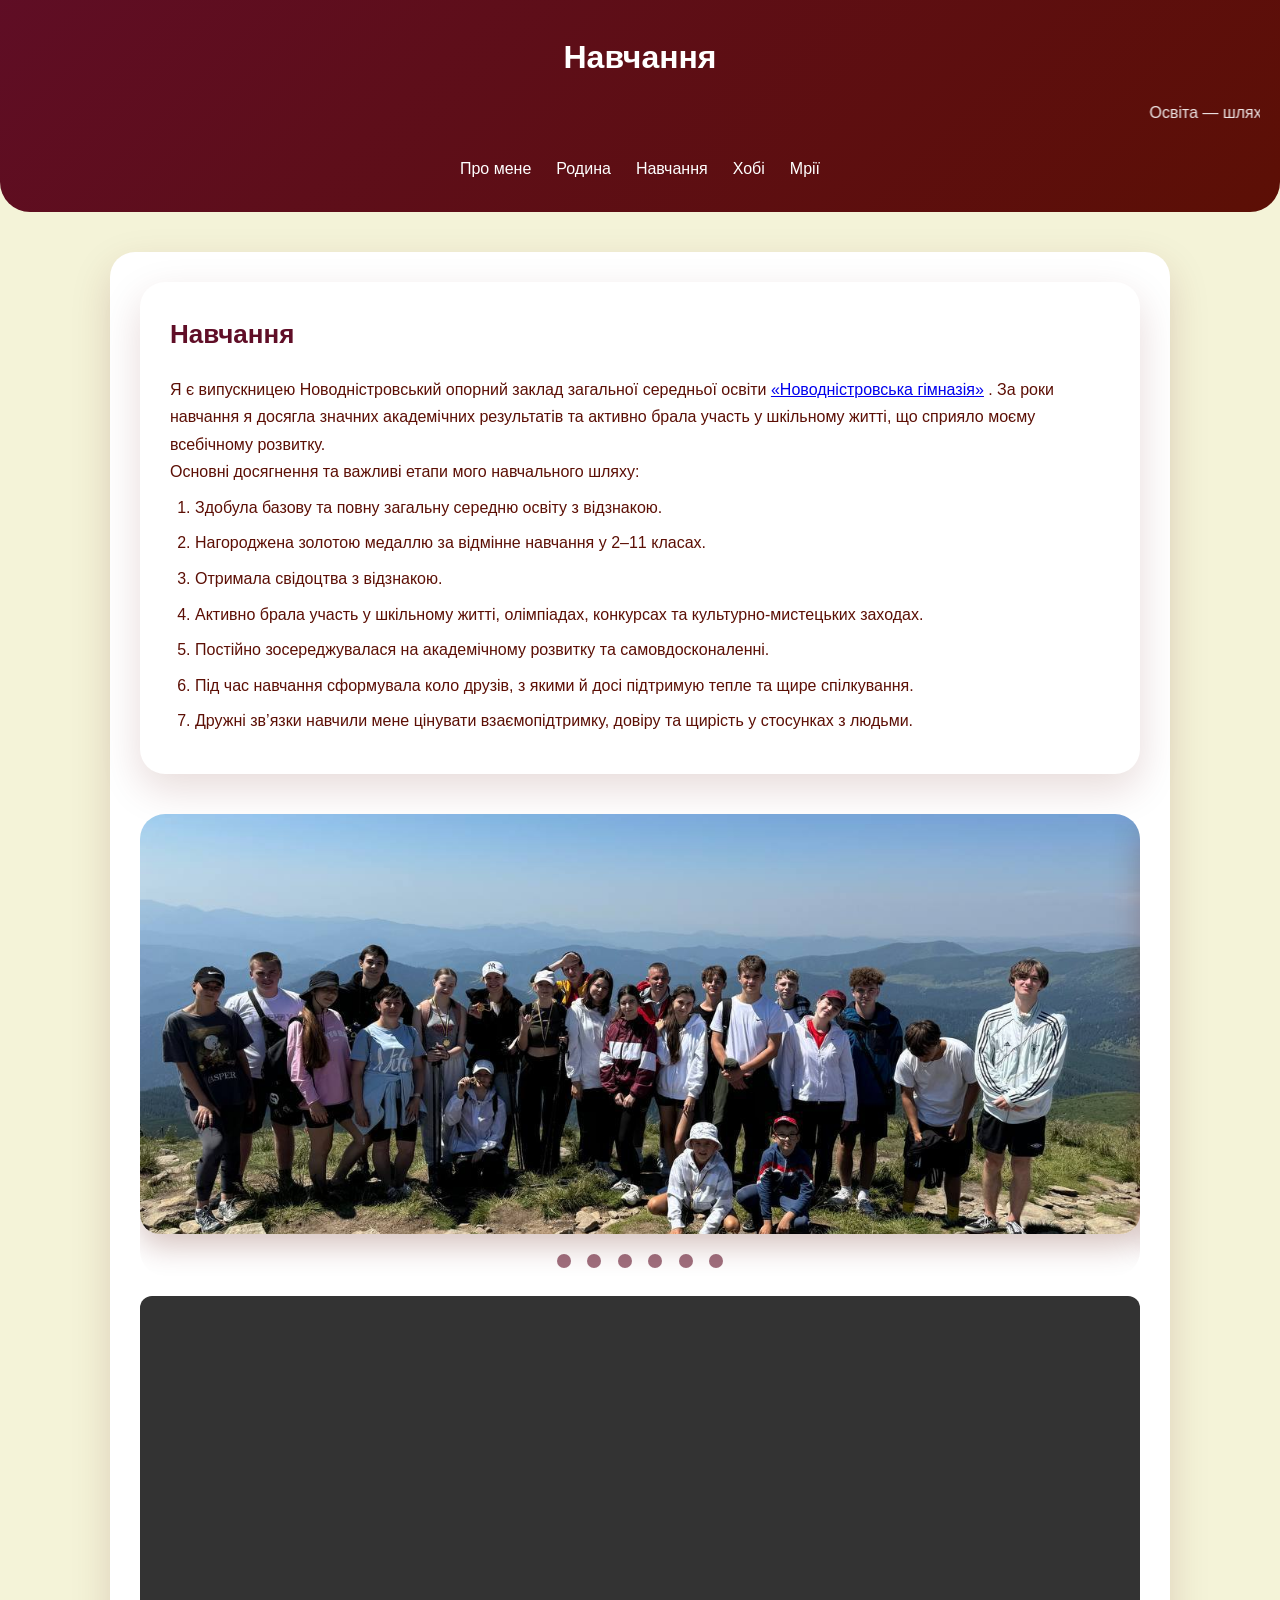
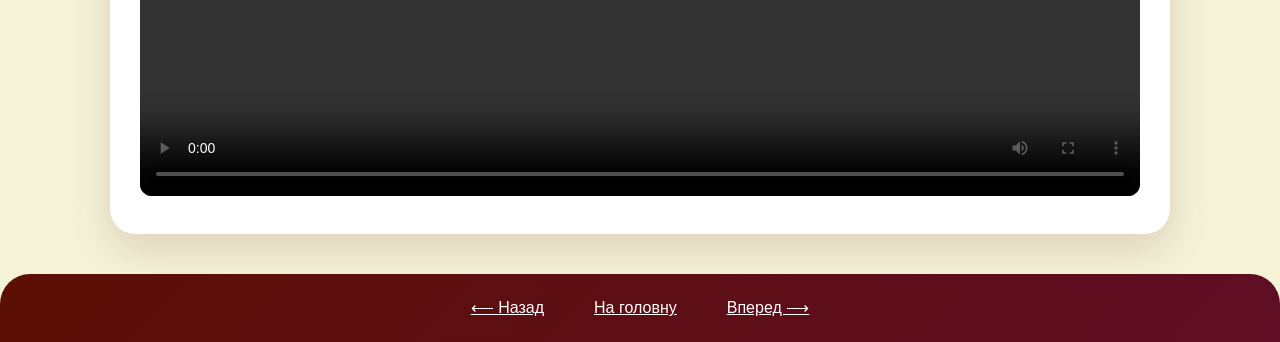
<file: education.html>
<!doctype html>
<html lang="uk">
<head>
    <meta charset="utf-8">
    <title>Навчання</title>
    <link rel="stylesheet" href="css/style.css">
</head>
<body>

<header>
    <h1>Навчання</h1>
    <marquee>Освіта — шлях до майбутнього</marquee>
    <nav>
        <ul>
            <li><a href="index.html">Про мене</a></li>
            <li><a href="family.html">Родина</a></li>
            <li><a href="education.html">Навчання</a></li>
            <li><a href="hobbies.html">Хобі</a></li>
            <li><a href="dreams.html">Мрії</a></li>
        </ul>
    </nav>
</header>

<main>
    <section>




            <section>
                <h2>Навчання</h2>

                <p>
                    Я є випускницею Новодністровський опорний заклад загальної середньої освіти <u><a href="https://novgymnasium.wordpress.com/">«Новодністровська гімназія»</a></u>
                    . За роки навчання я досягла значних академічних
                    результатів та активно брала участь у шкільному житті, що сприяло моєму
                    всебічному розвитку.
                </p>

                <p>Основні досягнення та важливі етапи мого навчального шляху:</p>

                <ol>
                    <li>Здобула базову та повну загальну середню освіту з відзнакою.</li>
                    <li>Нагороджена золотою медаллю за відмінне навчання у 2–11 класах.</li>
                    <li>Отримала свідоцтва з відзнакою.</li>
                    <li>Активно брала участь у шкільному житті, олімпіадах, конкурсах та культурно-мистецьких заходах.</li>
                    <li>Постійно зосереджувалася на академічному розвитку та самовдосконаленні.</li>
                    <li>Під час навчання сформувала коло друзів, з якими й досі підтримую тепле та щире спілкування.</li>
                    <li>Дружні зв’язки навчили мене цінувати взаємопідтримку, довіру та щирість у стосунках з людьми.</li>
                </ol>

            </section>


            <div class="carousel">

                <input type="radio" name="slides" id="slide1" checked>
                <input type="radio" name="slides" id="slide2">
                <input type="radio" name="slides" id="slide3">
                <input type="radio" name="slides" id="slide4">
                <input type="radio" name="slides" id="slide5">
                <input type="radio" name="slides" id="slide6">

                <div class="carousel-track">
                    <img src="assets/img/school1.jpg">
                    <img src="assets/img/school2.jpg">
                    <img src="assets/img/school3.jpg">
                    <img src="assets/img/school4.jpg">
                    <img src="assets/img/school5.jpg">
                    <img src="assets/img/school6.jpg">
                </div>

                <div class="carousel-controls">
                    <label for="slide1"></label>
                    <label for="slide2"></label>
                    <label for="slide3"></label>
                    <label for="slide4"></label>
                    <label for="slide5"></label>
                    <label for="slide6"></label>
                </div>

            </div>

            <video controls src="assets/video/graduation.MP4"></video>
        </section>


    </section>
</main>

<footer>
    <a href="family.html">⟵ Назад</a>
    <a href="index.html">На головну</a>
    <a href="hobbies.html">Вперед ⟶</a>
</footer>

</body>
</html>
</file>
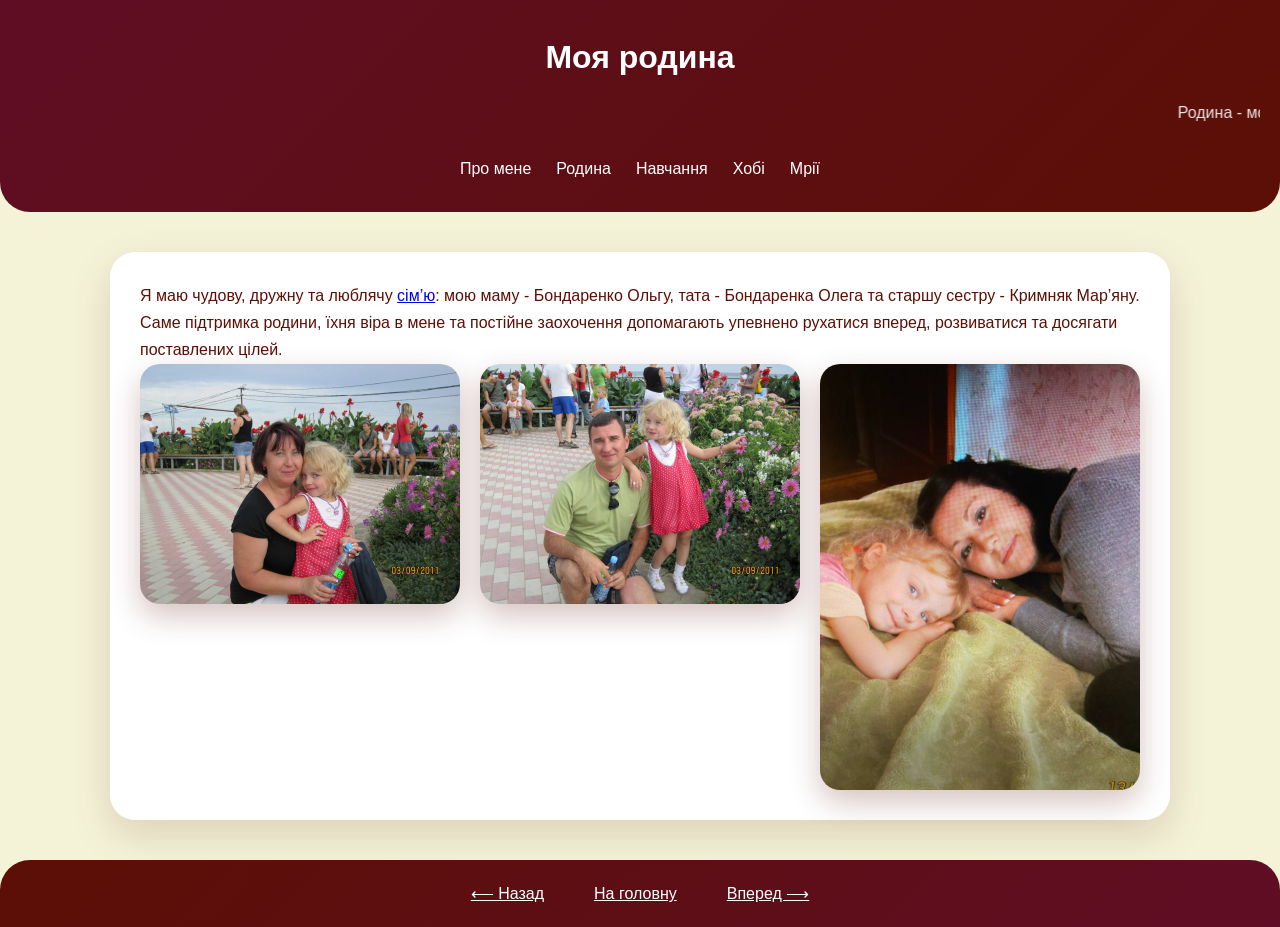
<file: family.html>
<!doctype html>
<html lang="uk">
<head>
    <meta charset="utf-8">
    <title>Родина</title>
    <link rel="stylesheet" href="css/style.css">
</head>
<body>

<header>
    <h1>Моя родина</h1>
    <marquee>Родина - моя підтримка і натхнення</marquee>
    <nav>
        <ul>
            <li><a href="index.html">Про мене</a></li>
            <li><a href="family.html">Родина</a></li>
            <li><a href="education.html">Навчання</a></li>
            <li><a href="hobbies.html">Хобі</a></li>
            <li><a href="dreams.html">Мрії</a></li>
        </ul>
    </nav>
</header>

<main>
    <section>
        <p>
            Я маю чудову, дружну та люблячу <a href="https://uk.wikipedia.org/wiki/%D0%A1%D1%96%D0%BC%27%D1%8F">сім’ю</a>:
            мою маму - Бондаренко Ольгу, тата - Бондаренка Олега та старшу сестру - Кримняк Мар’яну.
        </p>
        <p>
            Саме підтримка родини, їхня віра в мене та постійне заохочення допомагають упевнено рухатися вперед,
            розвиватися та досягати поставлених цілей.
        </p>

        <div class="gallery">
            <img src="assets/img/family1.jpg">
            <img src="assets/img/family2.jpg">
            <img src="assets/img/family3.jpg">
        </div>
    </section>
</main>
<footer>
    <a href="index.html">⟵ Назад</a>
    <a href="index.html">На головну</a>
    <a href="education.html">Вперед ⟶</a>
</footer>

</body>
</html>
</file>
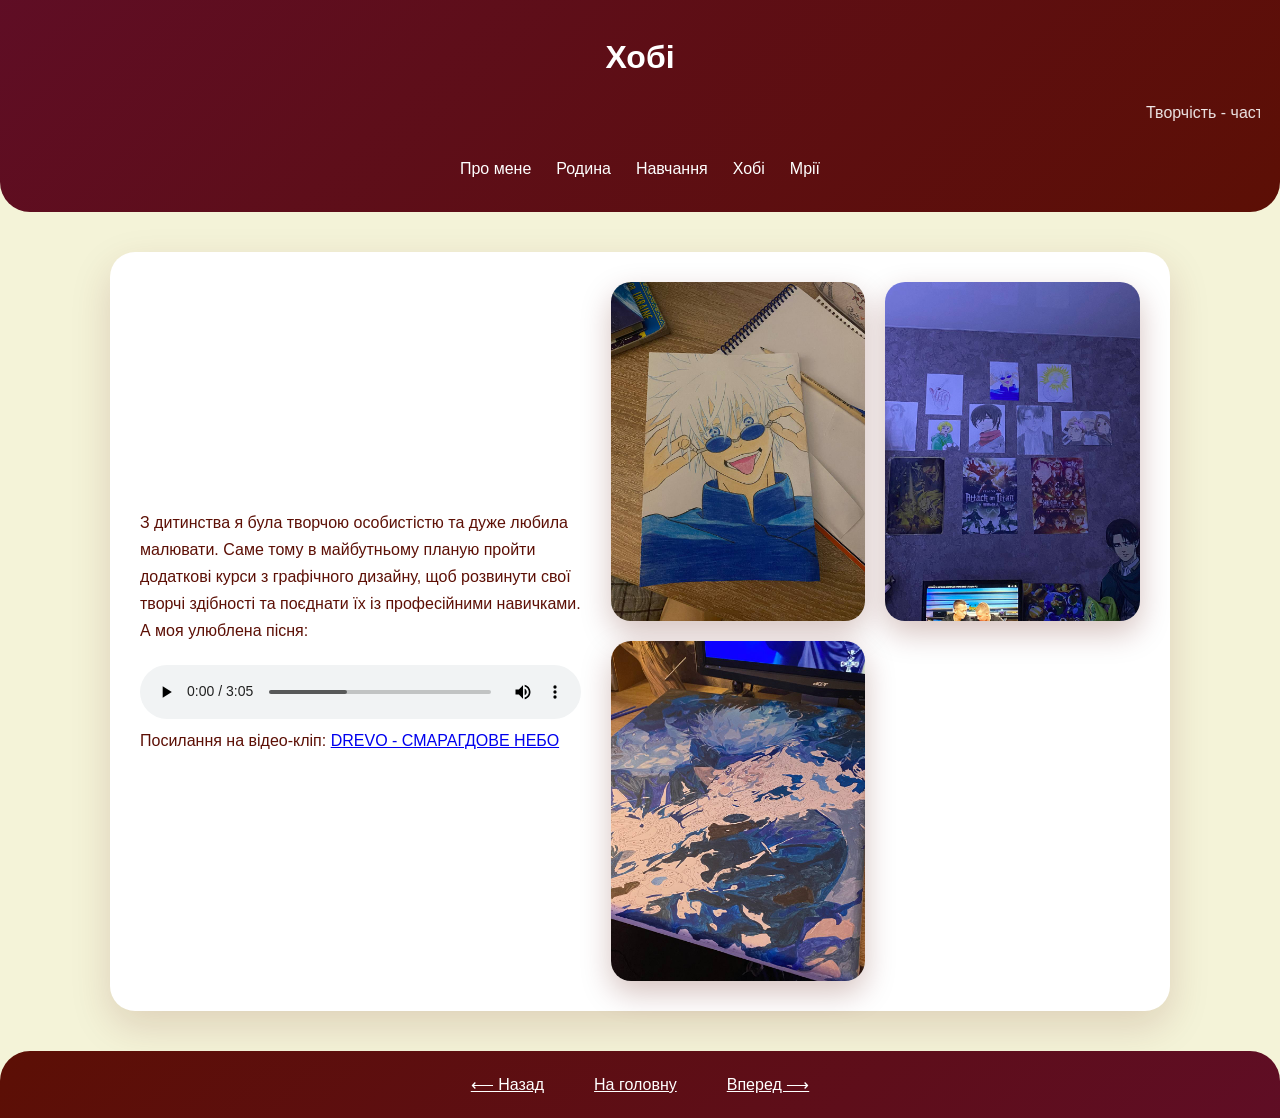
<file: hobbies.html>
<!doctype html>
<html lang="uk">
<head>
    <meta charset="utf-8">
    <title>Хобі</title>
    <link rel="stylesheet" href="css/style.css">
</head>
<body>

<header>
    <h1>Хобі</h1>
    <marquee>Творчість - частина мене</marquee>
    <nav>
        <ul>
            <li><a href="index.html">Про мене</a></li>
            <li><a href="family.html">Родина</a></li>
            <li><a href="education.html">Навчання</a></li>
            <li><a href="hobbies.html">Хобі</a></li>
            <li><a href="dreams.html">Мрії</a></li>
        </ul>
    </nav>
</header>

<main>
    <section class="content reverse">
        <div>
            <p>
                З дитинства я була творчою особистістю та дуже любила малювати. Саме тому в майбутньому планую пройти додаткові курси з графічного дизайну, щоб розвинути свої творчі здібності та поєднати їх із професійними навичками.
                А моя улюблена пісня:
            </p>

            <audio controls src="assets/audio/drevo-smaragdove-nebo.mp3"></audio>
            <p>Посилання на відео-кліп: <a href="https://www.youtube.com/watch?v=PvVsdj5hE_0">DREVO - СМАРАГДОВЕ НЕБО</a></p>
        </div>

        <div class="gallery">
            <img src="assets/img/hobby1.jpg">
            <img src="assets/img/hobby2.jpg">
            <img src="assets/img/hobby3.jpg">
        </div>
    </section>
</main>

<footer>
    <a href="education.html">⟵ Назад</a>
    <a href="index.html">На головну</a>
    <a href="dreams.html">Вперед ⟶</a>
</footer>
</body>
</html>
</file>
<file: css/style.css>
:root {
    --dark: #5C0F05;
    --sage: rgba(87, 1, 27, 0.95);
    --peach: #8A2E2E;
    --light: rgba(239, 238, 198, 0.68);
    --white: #ffffff;
}

* {
    box-sizing: border-box;
    margin: 0;
    padding: 0;
}

body {
    font-family: "Segoe UI", Arial, sans-serif;
    background: var(--light);
    color: var(--dark);
    line-height: 1.7;
}

/* ===== HEADER ===== */
header {
    background: linear-gradient(135deg, var(--sage), var(--dark));
    color: var(--white);
    padding: 30px 20px;
    border-radius: 0 0 30px 30px;
}

header h1 {
    text-align: center;
    margin-bottom: 15px;
    font-weight: 700;
}

/* бігуча стрічка */
marquee {
    margin-bottom: 20px;
    font-weight: 300;
    opacity: 0.9;
}

/* ===== NAV ===== */
nav ul {
    display: flex;
    justify-content: center;
    gap: 25px;
    list-style: none;
    flex-wrap: wrap;
}

nav a {
    color: var(--white);
    text-decoration: none;
    font-weight: 500;
    position: relative;
}

nav a::after {
    content: "";
    position: absolute;
    left: 0;
    bottom: -4px;
    width: 0;
    height: 2px;
    background: var(--peach);
    transition: width 0.3s ease;
}

nav a:hover::after {
    width: 100%;
}

/* ===== MAIN ===== */
main {
    max-width: 1100px;
    margin: 40px auto;
    padding: 0 20px;
}

section {
    background: var(--white);
    padding: 30px;
    border-radius: 25px;
    margin-bottom: 40px;
    box-shadow: 0 15px 40px rgba(92, 15, 5, 0.15);
}

section h2 {
    margin-bottom: 20px;
    color: var(--sage);
    font-size: 26px;
}

/* ===== LAYOUT ===== */
.content {
    display: grid;
    grid-template-columns: 1.2fr 1fr;
    gap: 30px;
    align-items: center;
}

.reverse {
    grid-template-columns: 1fr 1.2fr;
}

/* ===== IMAGES ===== */
img {
    width: 100%;
    border-radius: 20px;
    object-fit: cover;
    box-shadow: 0 12px 30px rgba(92, 15, 5, 0.25);
}

/* галерея */
.gallery {
    display: grid;
    grid-template-columns: repeat(auto-fit, minmax(220px, 1fr));
    gap: 20px;
}

/* ===== MEDIA ===== */
audio,
video {
    width: 100%;
    margin-top: 20px;
    border-radius: 12px;
}

/* ===== TABLE ===== */
table {
    width: 100%;
    border-collapse: collapse;
    overflow: hidden;
    border-radius: 18px;
}

th {
    background: var(--sage);
    color: var(--white);
}

td,
th {
    padding: 15px;
    border: 1px solid var(--light);
    vertical-align: top;
}

/* ===== FOOTER ===== */
footer {
    padding: 20px;
    background: linear-gradient(135deg, var(--dark), var(--sage));
    border-radius: 30px 30px 0 0;

    display: flex;
    justify-content: center;
    gap: 50px;
}

footer a {
    color: var(--white);
    text-decoration: underline;
    font-weight: 500;
}


footer a:hover {
    color: var(--peach);
    text-decoration: underline;
}
main section ol {
    margin-left: 25px;      /* відступ зліва */
    margin-top: 10px;
}

main section ol li {
    margin-bottom: 10px;    /* відстань між пунктами */
    line-height: 1.6;
}


/* ===== CSS CAROUSEL (NO JS) ===== */
.carousel {
    position: relative;
    max-width: 100%;
    overflow: hidden;
    border-radius: 25px;
}

.carousel input {
    display: none;
}

.carousel-track {
    display: flex;
    width: 100%;
    transition: transform 0.5s ease;
}

.carousel img {
    width: 100%;
    height: 420px;
    object-fit: cover;
    flex-shrink: 0;
}

/* controls */
.carousel-controls {
    text-align: center;
    margin-top: 15px;
}

.carousel-controls label {
    display: inline-block;
    width: 14px;
    height: 14px;
    background: var(--sage);
    border-radius: 50%;
    margin: 0 6px;
    cursor: pointer;
    opacity: 0.6;
}

input:checked + label {
    background: var(--dark);
    opacity: 1;
}


#slide1:checked ~ .carousel-track { transform: translateX(0); }
#slide2:checked ~ .carousel-track { transform: translateX(-100%); }
#slide3:checked ~ .carousel-track { transform: translateX(-200%); }
#slide4:checked ~ .carousel-track { transform: translateX(-300%); }
#slide5:checked ~ .carousel-track { transform: translateX(-400%); }
#slide6:checked ~ .carousel-track { transform: translateX(-500%); }
</file>
